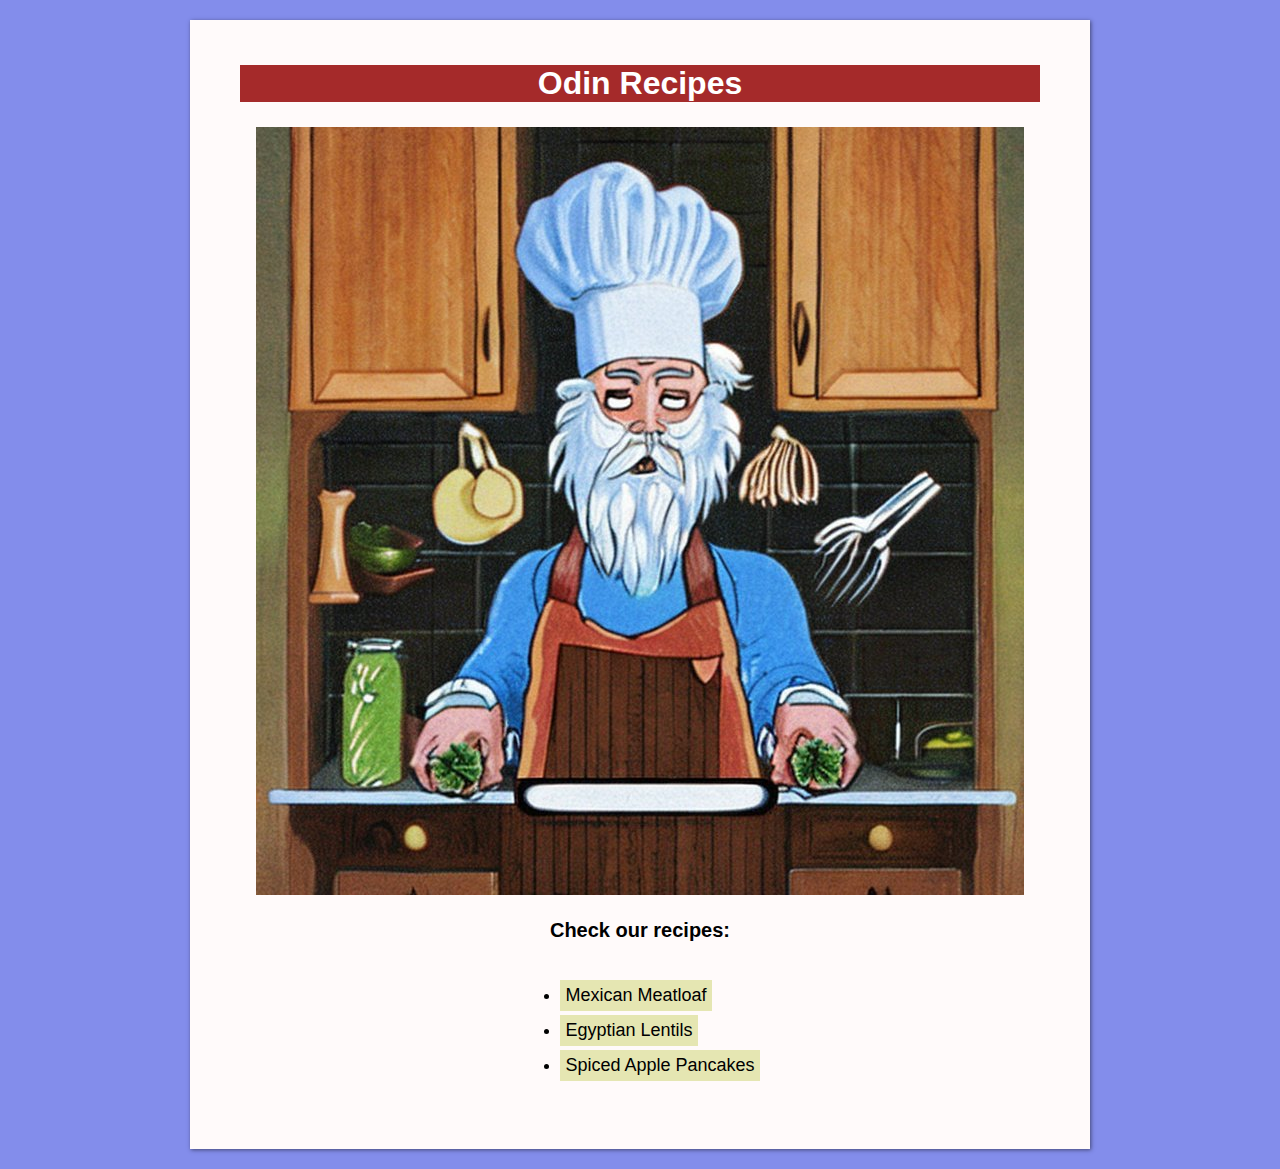
<file: index.html>
<!DOCTYPE html>
<html lang="en">
    <head>
        <meta charset="utf-8">
        <title>Odin Recipes</title>
        <link href="styles.css" rel="stylesheet"/>
    </head>
    <body>
        <div class="page-border">
        <h1>Odin Recipes</h1>
        <img src="./img/odinchef.jpeg">
        <h3>Check our recipes:</h3>
        <div class="content">
        <ul>
            <li><a href="./recipes/mexican-meatloaf.html">Mexican Meatloaf</a></li>
            <li><a href="./recipes/egyptian-lentils.html">Egyptian Lentils</a></li>
            <li><a href="./recipes/spiced-apple-pancakes.html">Spiced Apple Pancakes</a></li>
        </ul>
        </div>
        </div>
    </body>
</html>
</file>
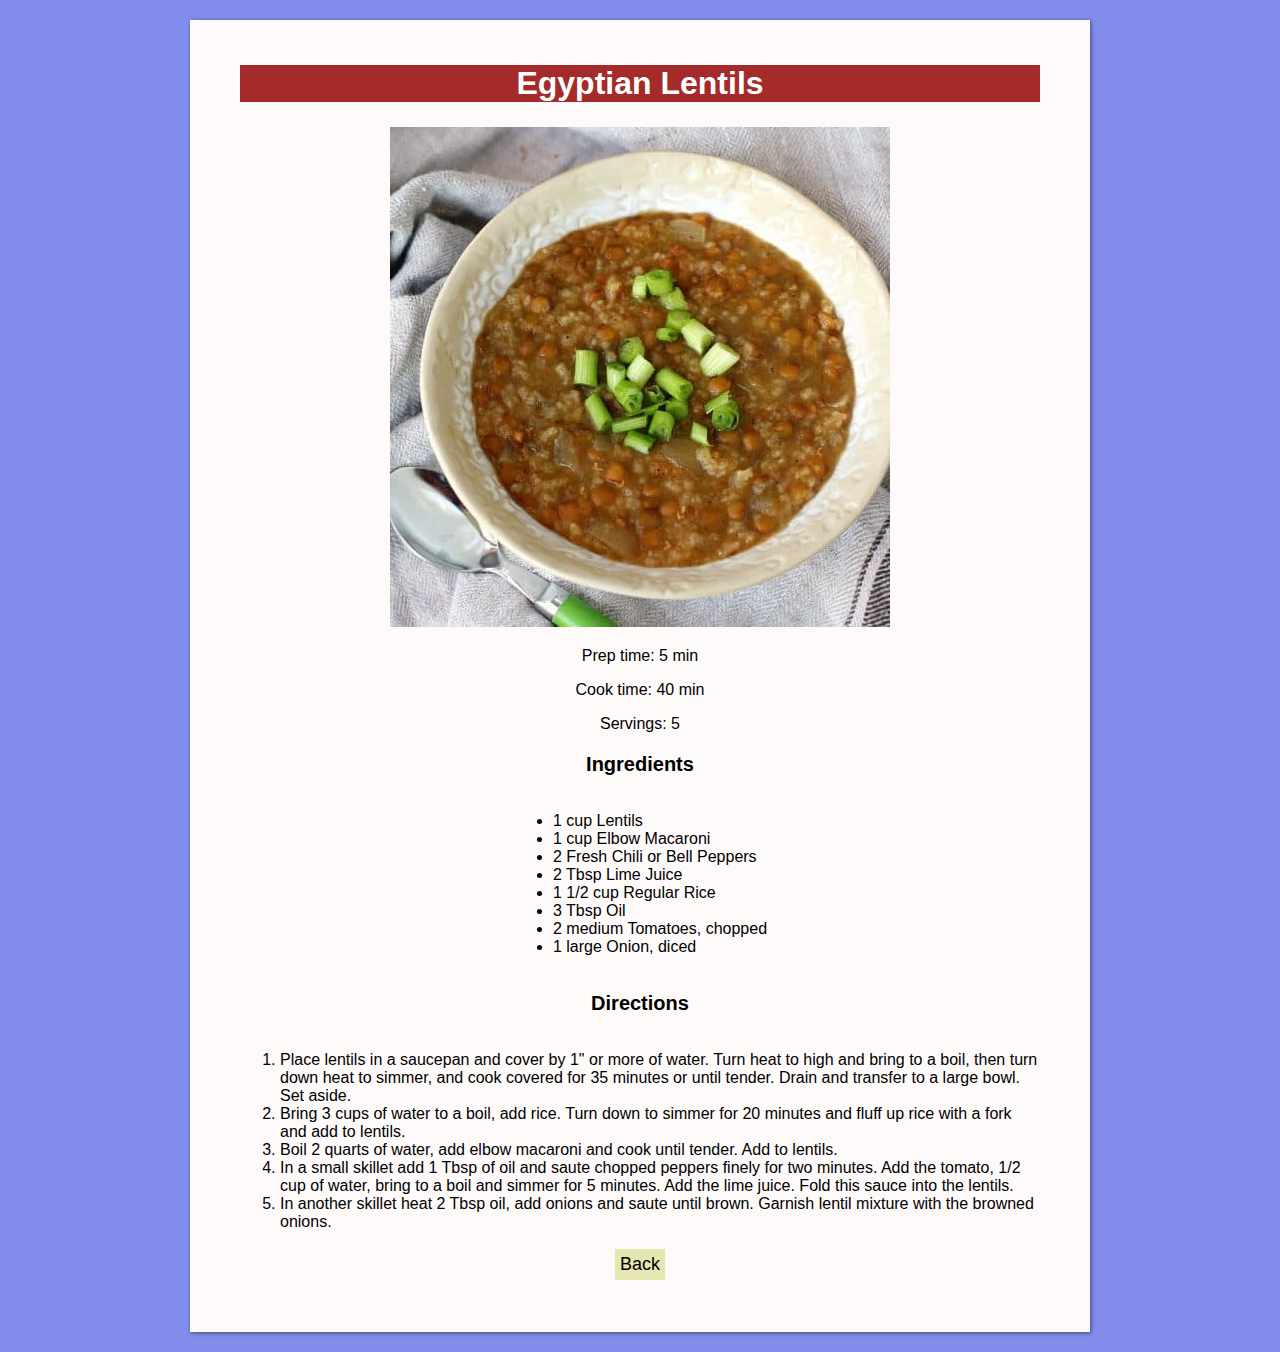
<file: recipes/egyptian-lentils.html>
<!DOCTYPE html>
<html lang="en">
    <head>
        <link href="../styles.css" rel="stylesheet"/>
        <meta charset="utf-8">
        <title>Odin Recipes</title>
    </head>
    <body>
        <div class="page-border">
        <h1>Egyptian Lentils</h1>
        <img src="../img/egyptian-lentils.jpg" alt="Egyptian Lentils">
        <p>Prep time: 5 min</p>
        <p>Cook time: 40 min</p>
        <p>Servings: 5</p>
        <h3>Ingredients</h3>
        <div class="content">
        <ul>
            <li>1 cup Lentils</li>
            <li>1 cup Elbow Macaroni</li>
            <li>2 Fresh Chili or Bell Peppers</li>
            <li>2 Tbsp Lime Juice</li>
            <li>1 1/2 cup Regular Rice</li>
            <li>3 Tbsp Oil</li>
            <li>2 medium Tomatoes, chopped</li>
            <li>1 large Onion, diced</li>
        </ul>
        </div>
        <h3>Directions</h3>
        <div class="content">
        <ol>
            <li>Place lentils in a saucepan and cover by 1" or more of water. Turn heat to high and bring to a boil, then turn down heat to simmer, and cook covered for 35 minutes or until tender. Drain and transfer to a large bowl. Set aside.</li>
            <li>Bring 3 cups of water to a boil, add rice. Turn down to simmer for 20 minutes and fluff up rice with a fork and add to lentils.</li>
            <li>Boil 2 quarts of water, add elbow macaroni and cook until tender. Add to lentils.</li>
            <li>In a small skillet add 1 Tbsp of oil and saute chopped peppers finely for two minutes. Add the tomato, 1/2 cup of water, bring to a boil and simmer for 5 minutes. Add the lime juice. Fold this sauce into the lentils.</li>
            <li>In another skillet heat 2 Tbsp oil, add onions and saute until brown. Garnish lentil mixture with the browned onions.</li>
        </ol>
        </div>
        <a href="../index.html">Back</a>
        </div>
    </body>
</html>
</file>
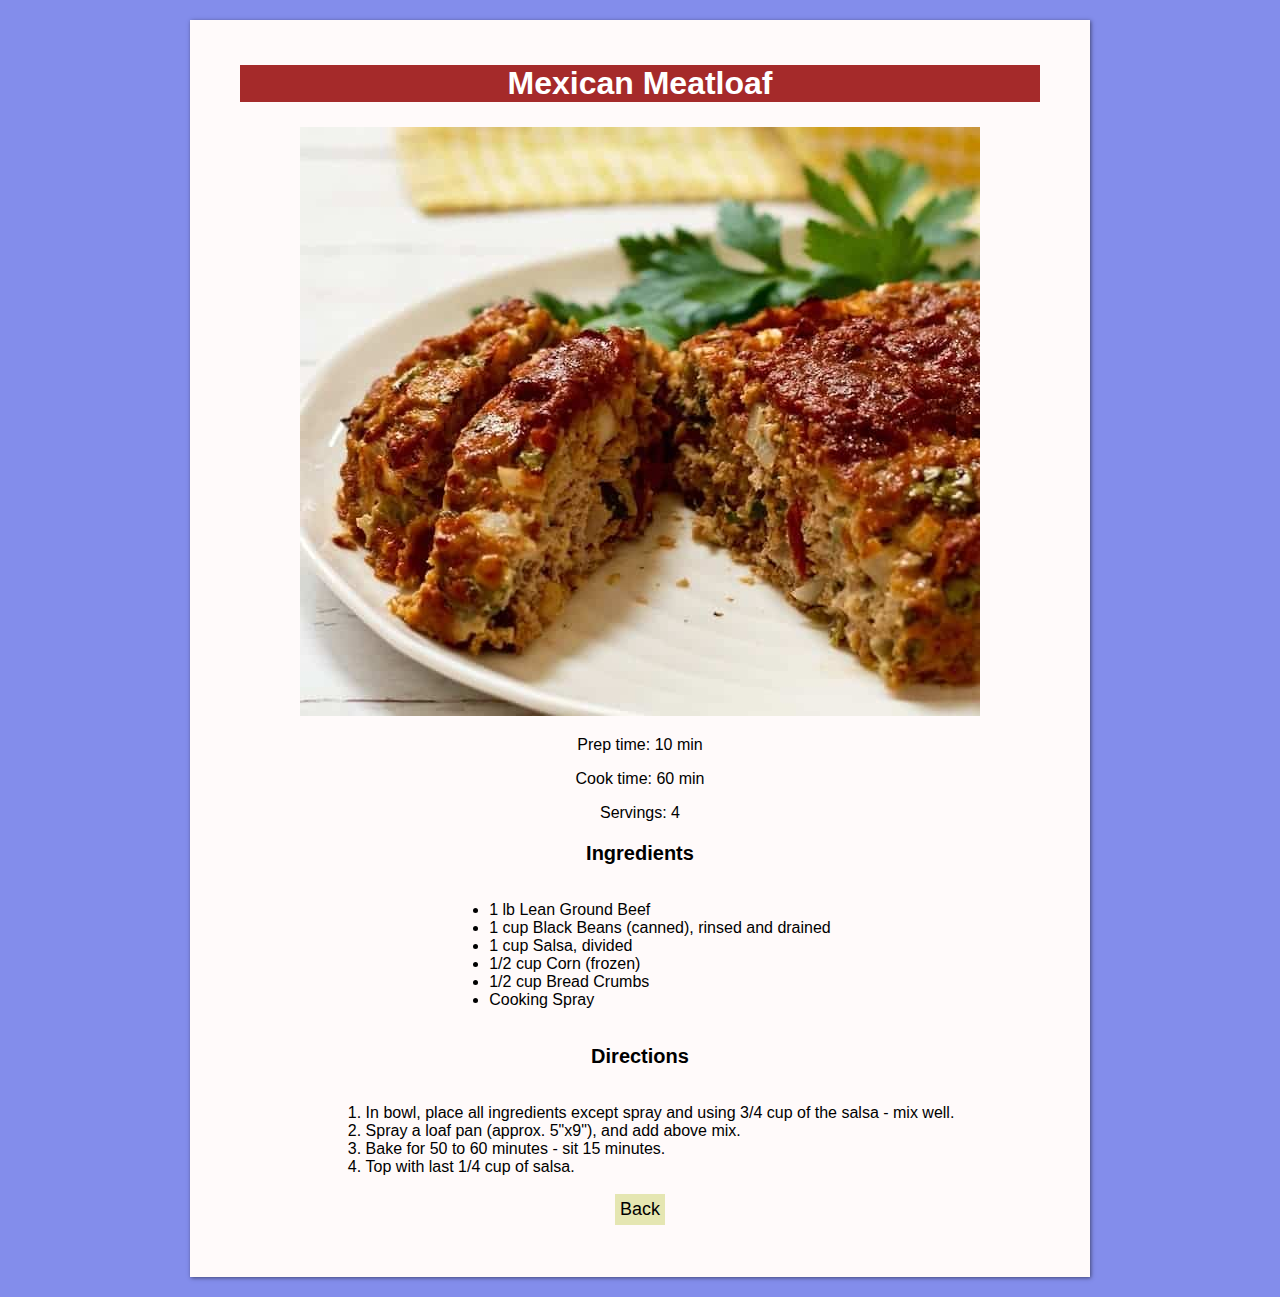
<file: recipes/mexican-meatloaf.html>
<!DOCTYPE html>
<html lang="en">
    <head>
        <link href="../styles.css" rel="stylesheet"/>
        <meta charset="utf-8">
        <title>Odin Recipes</title>
    </head>
    <body>
        <div class="page-border">
        <h1>Mexican Meatloaf</h1>
        <img src="../img/mexican-meatloaf.jpg" alt="Mexican meatloaf">
        <p>Prep time: 10 min</p>
        <p>Cook time: 60 min</p>
        <p>Servings: 4</p>
        <h3>Ingredients</h3>
        <div class="content">
        <ul>
            <li>1 lb Lean Ground Beef</li>
            <li>1 cup Black Beans (canned), rinsed and drained</li>
            <li>1 cup Salsa, divided</li>
            <li>1/2 cup Corn (frozen)</li>
            <li>1/2 cup Bread Crumbs</li>
            <li>Cooking Spray</li>
        </ul>
        </div>
        <h3>Directions</h3>
        <div class="content">
        <ol>
            <li>In bowl, place all ingredients except spray and using 3/4 cup of the salsa - mix well.</li>
            <li>Spray a loaf pan (approx. 5"x9"), and add above mix.</li>
            <li>Bake for 50 to 60 minutes - sit 15 minutes.</li>
            <li>Top with last 1/4 cup of salsa.</li>
        </ol>
        </div>
        <br>
        <a href="../index.html">Back</a>
        </div>
    </body>
</html>
</file>
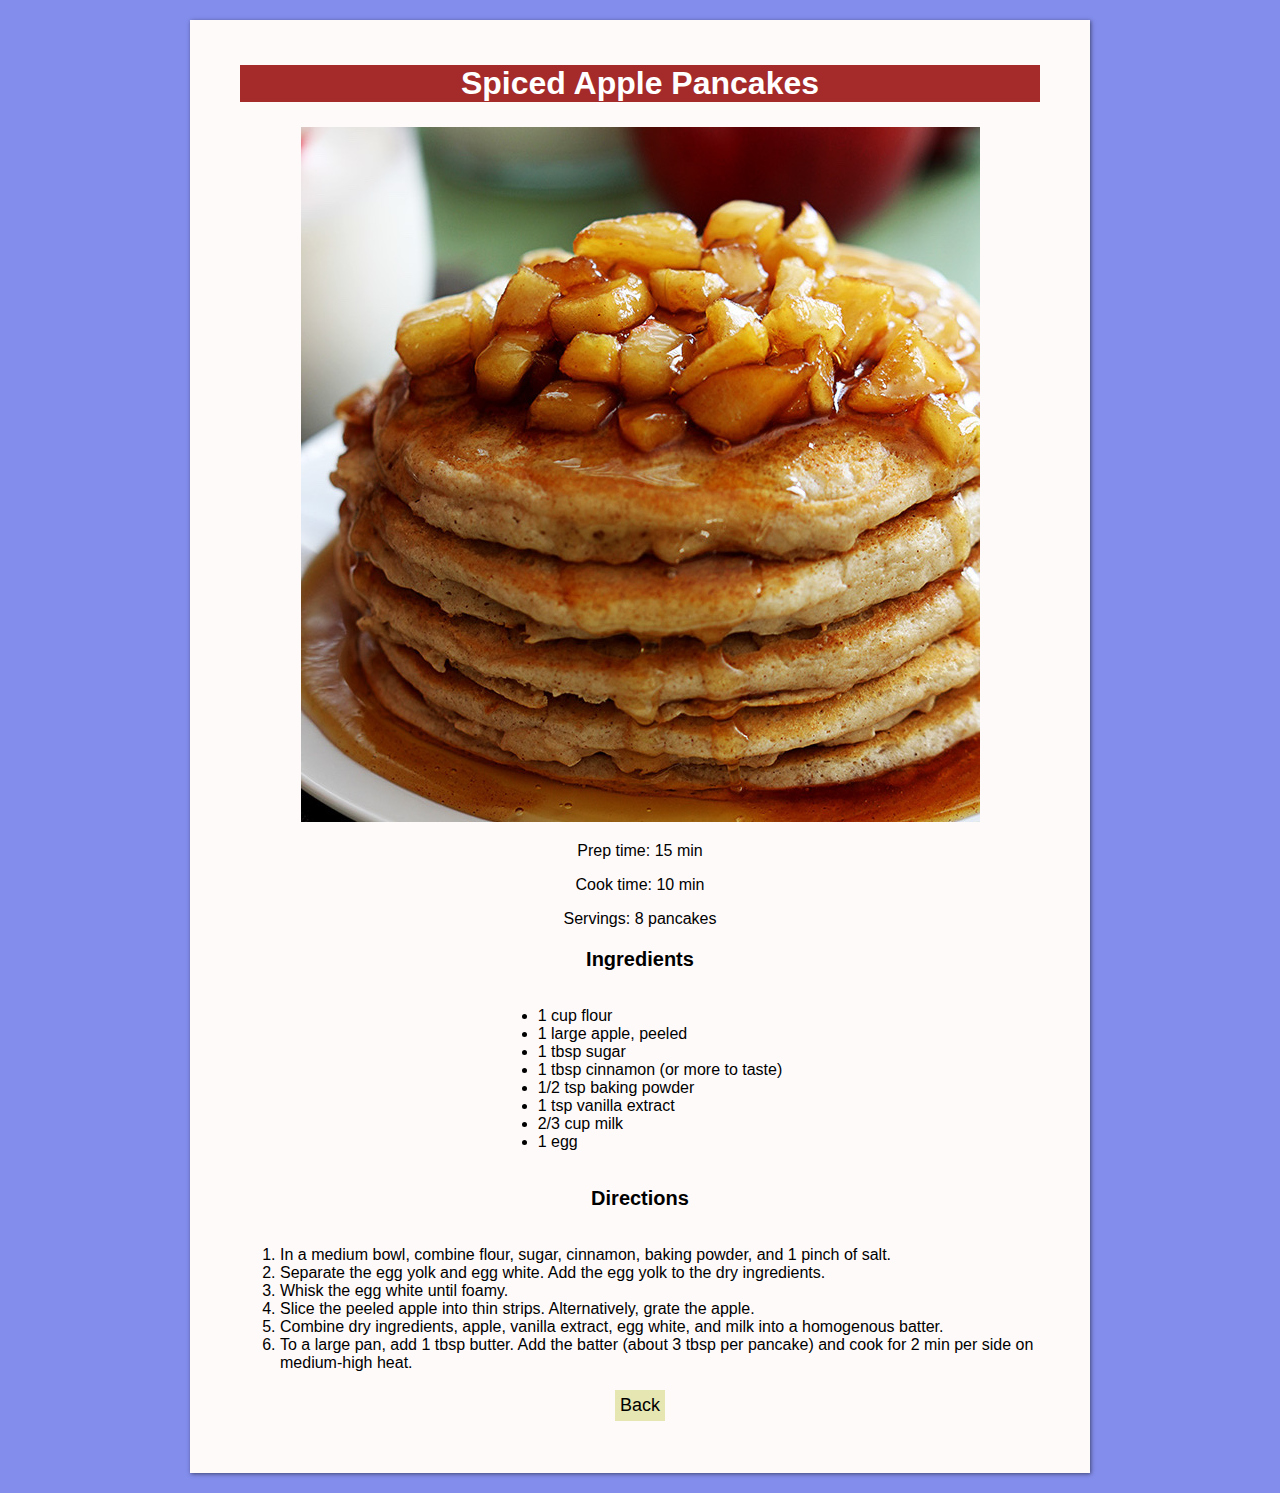
<file: recipes/spiced-apple-pancakes.html>
<!DOCTYPE html>
<html lang="en">
    <head>
        <link href="../styles.css" rel="stylesheet"/>
        <meta charset="utf-8">
        <title>Odin Recipes</title>
    </head>
    <body>
        <div class="page-border">
        <h1>Spiced Apple Pancakes</h1>
        <img src="../img/spiced-apple-pancakes.jpg" alt="Spiced Apple Pancakes">
        <p>Prep time: 15 min</p>
        <p>Cook time: 10 min</p>
        <p>Servings: 8 pancakes</p>
        <h3>Ingredients</h3>
        <div class="content">
        <ul>
            <li>1 cup flour</li>
            <li>1 large apple, peeled</li>
            <li>1 tbsp sugar</li>
            <li>1 tbsp cinnamon (or more to taste)</li>
            <li>1/2 tsp baking powder</li>
            <li>1 tsp vanilla extract</li>
            <li>2/3 cup milk</li>
            <li>1 egg</li>
        </ul>
        </div>
        <h3>Directions</h3>
        <div class="content">
        <ol>
            <li>In a medium bowl, combine flour, sugar, cinnamon, baking powder, and 1 pinch of salt.</li>
            <li>Separate the egg yolk and egg white. Add the egg yolk to the dry ingredients.</li>
            <li>Whisk the egg white until foamy.</li>
            <li>Slice the peeled apple into thin strips. Alternatively, grate the apple.</li>
            <li>Combine dry ingredients, apple, vanilla extract, egg white, and milk into a homogenous batter.</li>
            <li>To a large pan, add 1 tbsp butter. Add the batter (about 3 tbsp per pancake) and cook for 2 min per side on medium-high heat.</li>
        </ol>
        </div>
        <a href="../index.html">Back</a>
        </div>
    </body>
</html>
</file>
<file: styles.css>
/* .page-border {
    border: 2px solid black;
    width: auto;
    text-align: center;
    background-color: aquamarine;
} */
body {
    font-family: Arial, Helvetica, sans-serif;
    background-color: #838deb;
}

.page-border {
    width: 800px; /* 2 + 50 + 400 + 50 + 2 */
    text-align: center;
    background-color: #FFFAFA;
    margin: 20px auto;
    padding: 50px;
    box-shadow: 1px 1px 4px rgba(0, 0, 0, .5); 
}

.content {
    text-align: left;
    display: inline-block;
}

a:link {
    text-decoration: none;
    background-color: rgb(229, 230, 178);
    color: #000000;
    display: inline-block;
    margin: 2px auto;
    padding: 5px;
}

h1 {
    font-family: "Brush Script MT", sans-serif;
    background-color: brown;
    color: white;
    margin-bottom: 25px;
    margin-top: -5px;
}

h3 {
    font-size: 20px;
}

a {
    font-size: 18px;
}
</file>
